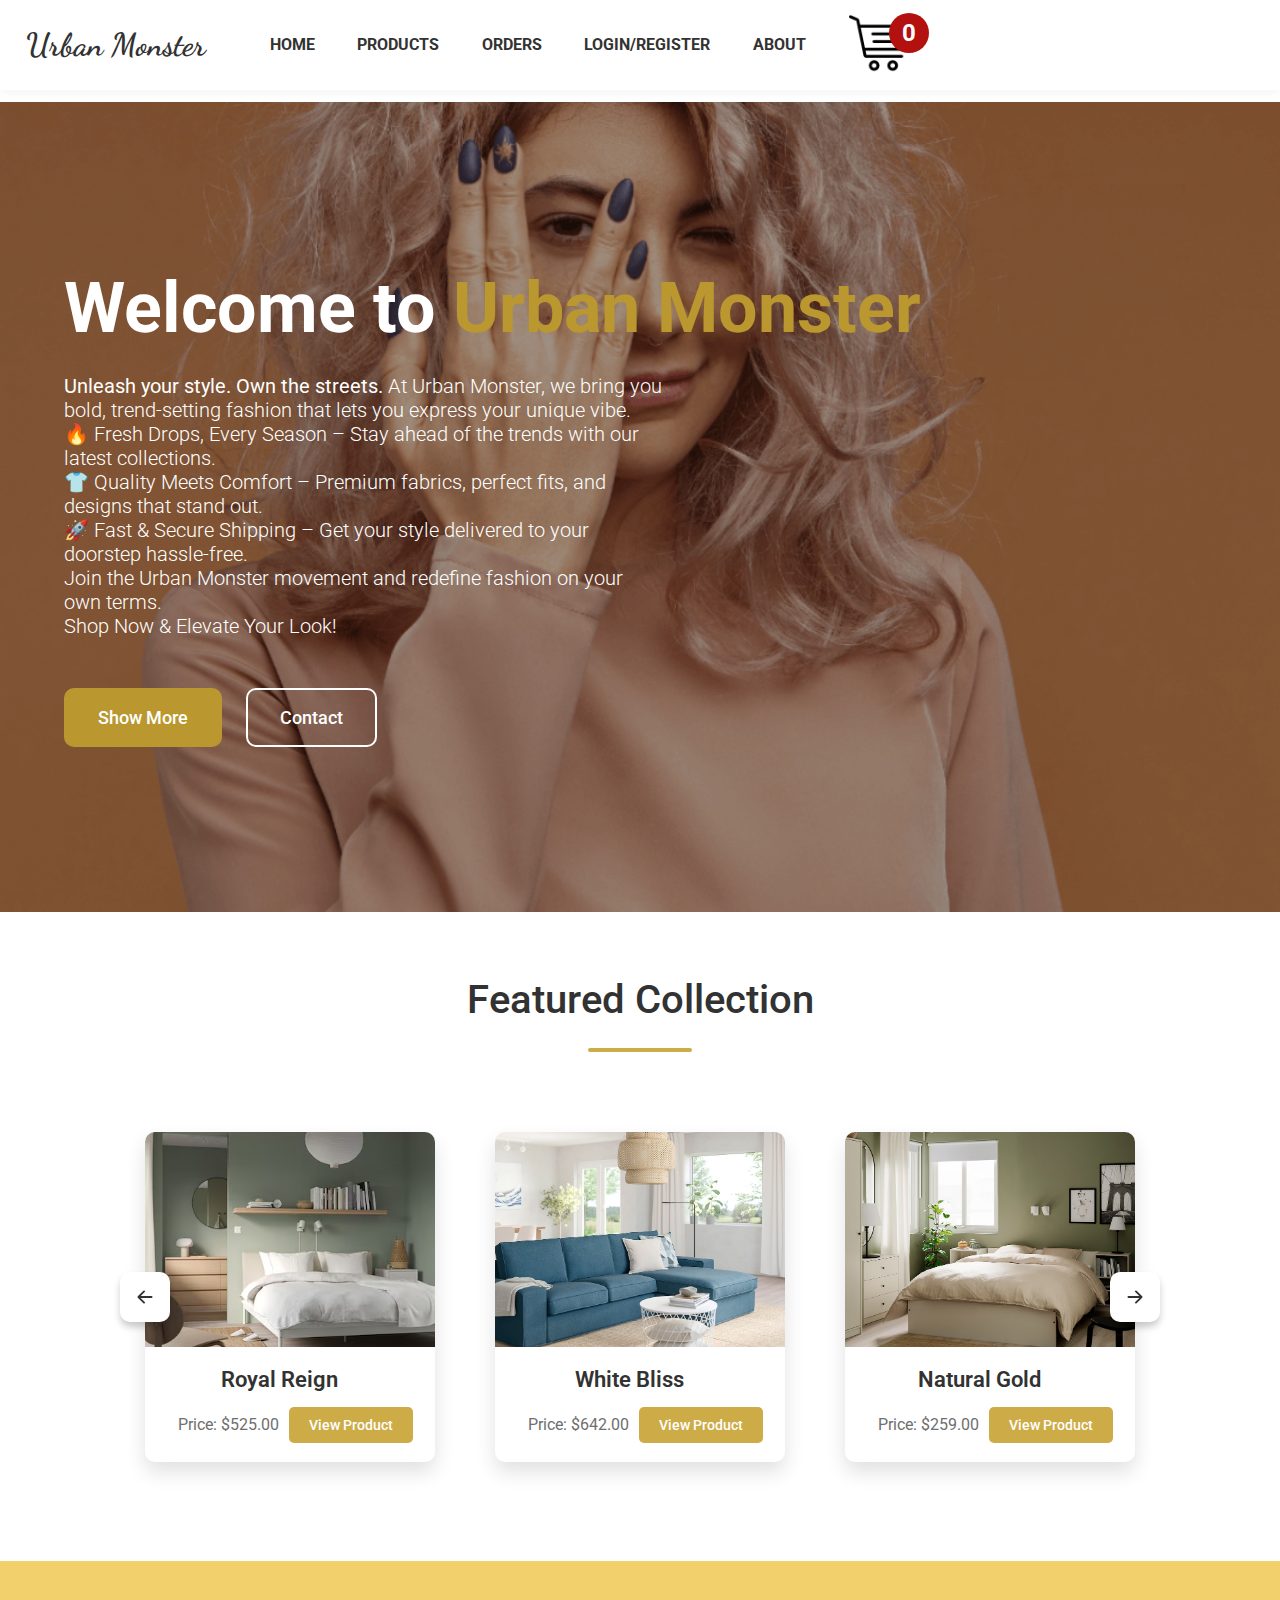
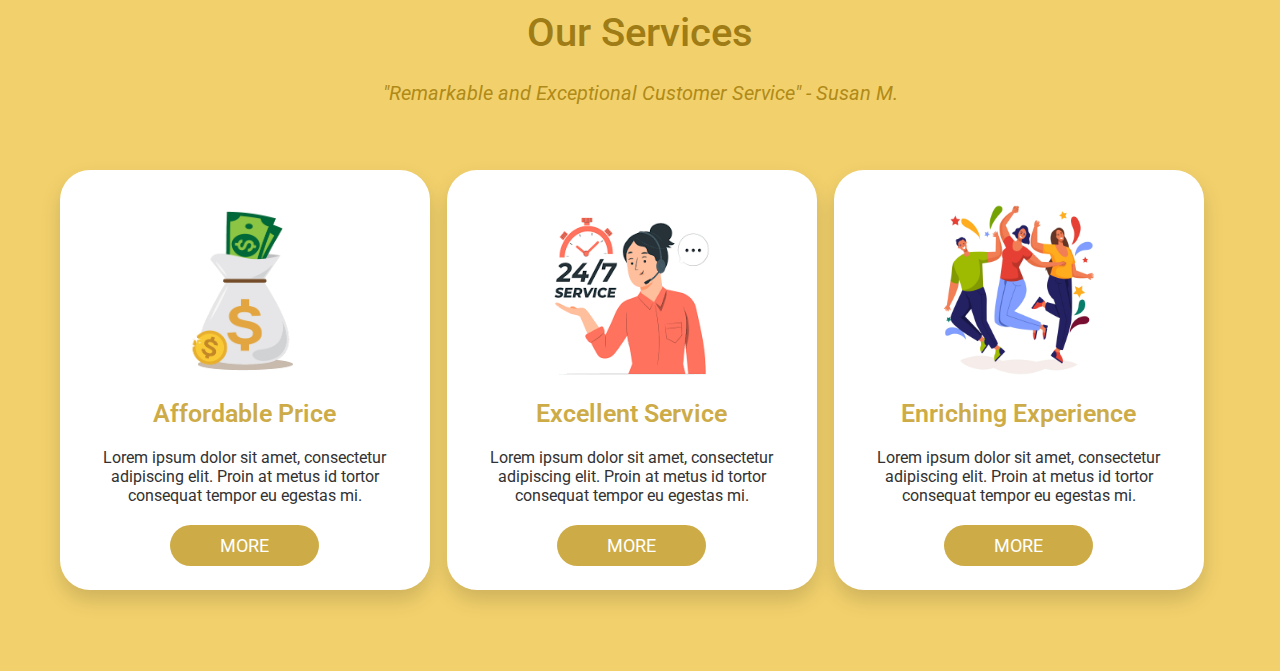
<file: frontend/index.html>
<!DOCTYPE html>

<html lang="en">

<head>
    <link href="static/css/styles.css" rel="stylesheet">
    <meta name="viewport" content="width=device-width, initial-scale=1.0">
    <title>Urban Monster</title>
    <script>
        document.addEventListener('DOMContentLoaded', () => {
            let productListHtml = document.querySelector('.product-list');

            for (let i = 0; i < 9; i++) {
                productListHtml.innerHTML +=
                    `<a href="product.html" style="text-decoration: none">
                        <div class="product slideshow">
                        <div class="product-img"></div>
                        <div class="product-section-1">
                            <div class="product-title"></div>
                        </div>
                        <div class="product-section-2">
                            <div class="box-p"></div>
                            <div>
                                <button class="cart-btn">View Product</button>
                            </div>
                        </div>
                    </div>
                </a>
                `;
            }

            displayProductHandler();

            const products = {
                0: { title: "Royal Reign", price: 525 }, // INCLUDE IMAGES
                1: { title: "White Bliss", price: 642 },
                2: { title: "Natural Gold", price: 259 },
                3: { title: "Aqua Leads", price: 422 },
                4: { title: "Virgin Whites", price: 623 },
                5: { title: "Maroon Peace", price: 295 },
                6: { title: "Benjamin Bee", price: 458 },
                7: { title: "Black Marvel", price: 456 },
                8: { title: "Gold Grain", price: 509 }
            }

            localStorage.setItem("products", JSON.stringify(products));

            let productBox = document.querySelectorAll('.slideshow');

            for (let i = 0; i < productBox.length; i++) {
                let productTitle = JSON.parse(localStorage.getItem("products"))[i]['title'];
                let productPrice = JSON.parse(localStorage.getItem("products"))[i]['price'];

                productBox[i].querySelector('.product-title').innerHTML = productTitle;
                productBox[i].querySelector('.box-p').innerHTML = `Price: $${productPrice}.00`;
                productBox[i].querySelector('.product-img').innerHTML = `<img src="static/images/featured-collection/0${i + 1}.avif">`;
            }

            // SLIDESHOW

            let num = 0;
            let screenWidth = screen.width;
            let cardsDisplayed = parseInt(screenWidth / (280 + 100));
            let productList = document.getElementsByClassName('slideshow');
            let productLength = productList.length;

            document.querySelector('#prev-btn').addEventListener('click', prevSlide);
            document.querySelector('#next-btn').addEventListener('click', nextSlide);

            for (let i = num; i < num + cardsDisplayed; i++) {
                productList[i % productLength].style.display = 'flex';
            }

            function nextSlide() {
                for (let i = num; i < num + cardsDisplayed; i++) {
                    productList[i % productLength].style.display = 'none';
                }

                num = num + cardsDisplayed;

                for (let i = num; i < num + cardsDisplayed; i++) {
                    productList[i % productLength].style.display = 'flex';
                }
            }

            function prevSlide() {
                for (let i = num; i < num + cardsDisplayed; i++) {
                    productList[i % productLength].style.display = 'none';
                }

                num = num - cardsDisplayed;
                if (num < 0) {
                    num = productLength - cardsDisplayed;
                }

                for (let i = num; i < num + cardsDisplayed; i++) {
                    productList[i % productLength].style.display = 'flex';
                }
            }

            setInterval(nextSlide, 5000);
        });

    </script>
    <script src="static/js/display-product-handler.js"></script>

</head>

<body>
    <nav>
        <div class="navbar">
            <div class="logo">
                <a href="/"> Urban Monster </a>
            </div>
            <div>
                <ul>
                    <li>
                        <a href="index.html">HOME</a>
                    </li>
                    <li>
                        <a href="products.html">PRODUCTS</a>
                    </li>
                    <li>
                        <a href="orders.html">ORDERS</a>
                    </li>
                    <li>
                        <a href="login-register.html">LOGIN/REGISTER</a>
                    </li>
                    <li>
                        <a href="about.html">ABOUT</a>
                    </li>
                    <li>
                        <header>
                            <div class="iconCart">
                                <img src="static/images/cart-icon.png" alt="cart">
                                <div class="totalQuantity">0</div>
                            </div>
                        </header>


                        <div class="cart">
                            <h2>
                                CART
                            </h2>

                            <div class="listCart">
                            </div>

                            <div class="buttons">
                                <div class="close">
                                    CLOSE
                                </div>
                                <div class="checkout">
                                    <a href="checkout.html">CHECKOUT</a>
                                </div>
                            </div>
                        </div>
                    </li>
                </ul>
            </div>
        </div>
    </nav>

    <div id="main">
        <div class="gradient">
            <div class="main-text">
                <h1>Welcome to <span style="color: #BA972F">Urban Monster</span></h1>
                <p><b>Unleash your style. Own the streets.</b>
                    At Urban Monster, we bring you bold, trend-setting fashion that lets you express your unique
                    vibe.
                    <br>
                    🔥 Fresh Drops, Every Season – Stay ahead of the trends with our latest collections.<br>
                    👕 Quality Meets Comfort – Premium fabrics, perfect fits, and designs that stand out.<br>
                    🚀 Fast & Secure Shipping – Get your style delivered to your doorstep hassle-free.<br>
                    Join the Urban Monster movement and redefine fashion on your own terms.<br>
                    Shop Now & Elevate Your Look!
                </p>
            </div>
            <div class="main-buttons">
                <button id="btn1">Show More</button>
                <button id="btn2">Contact</button>
            </div>
        </div>
        <img src="static/images/index-bg.png">
    </div>

    <div id="products-display">
        <h1 class="title-design-1">Featured Collection</h1>
        <div class="border-line"></div>
        <div class="products-container">
            <button id="prev-btn" class="arrow-btn">
                <svg xmlns="http://www.w3.org/2000/svg" width="16" height="16" fill="currentColor"
                    class="bi bi-arrow-left-short" viewBox="0 0 16 16">
                    <path fill-rule="evenodd"
                        d="M12 8a.5.5 0 0 1-.5.5H5.707l2.147 2.146a.5.5 0 0 1-.708.708l-3-3a.5.5 0 0 1 0-.708l3-3a.5.5 0 1 1 .708.708L5.707 7.5H11.5a.5.5 0 0 1 .5.5" />
                </svg>
            </button>
            <div class="product-list"></div>
            <button id="next-btn" class="arrow-btn">
                <svg xmlns="http://www.w3.org/2000/svg" width="16" height="16" fill="currentColor"
                    class="bi bi-arrow-right-short" viewBox="0 0 16 16">
                    <path fill-rule="evenodd"
                        d="M4 8a.5.5 0 0 1 .5-.5h5.793L8.146 5.354a.5.5 0 1 1 .708-.708l3 3a.5.5 0 0 1 0 .708l-3 3a.5.5 0 0 1-.708-.708L10.293 8.5H4.5A.5.5 0 0 1 4 8" />
                </svg>
            </button>
        </div>
    </div>

    <div id="services">
        <div class="heading-style">
            <h1>
                <div id="services-title">Our Services</div>
                <div id="services-quote">"Remarkable and Exceptional Customer Service" - Susan M.</div>
            </h1>
        </div>
        <div class="services-container">
            <div class="services-box" id="service-1">
                <div>
                    <img src="static/images/services/money-bag.png" alt="money-bag">
                </div>
                <div class="service-box-title" style="font-size: 25px">Affordable Price</div>
                <div class="box-p">
                    Lorem ipsum dolor sit amet, consectetur adipiscing elit.
                    Proin at metus id tortor consequat tempor eu egestas mi.
                </div>
                <button class="more-btn">MORE</button>
            </div>
            <div class="services-box" id="service-2">
                <div>
                    <img src="static/images/services/excellent-service.png" alt="247-service">
                </div>
                <div class="service-box-title" style="font-size: 25px">Excellent Service</div>
                <div class="box-p">
                    Lorem ipsum dolor sit amet, consectetur adipiscing elit.
                    Proin at metus id tortor consequat tempor eu egestas mi.
                </div>
                <button class="more-btn">MORE</button>
            </div>
            <div class="services-box" id="service-3">
                <div>
                    <img src="static/images/services/enrich-experience.jpeg" alt="people-celebrating">
                </div>
                <div class="service-box-title" style="font-size: 25px">Enriching Experience</div>
                <div class="box-p">
                    Lorem ipsum dolor sit amet, consectetur adipiscing elit.
                    Proin at metus id tortor consequat tempor eu egestas mi.
                </div>
                <button class="more-btn">MORE</button>
            </div>
        </div>
    </div>
    <script type="module" src="static/js/cart-handler.js"></script>
</body>

</html>
</file>
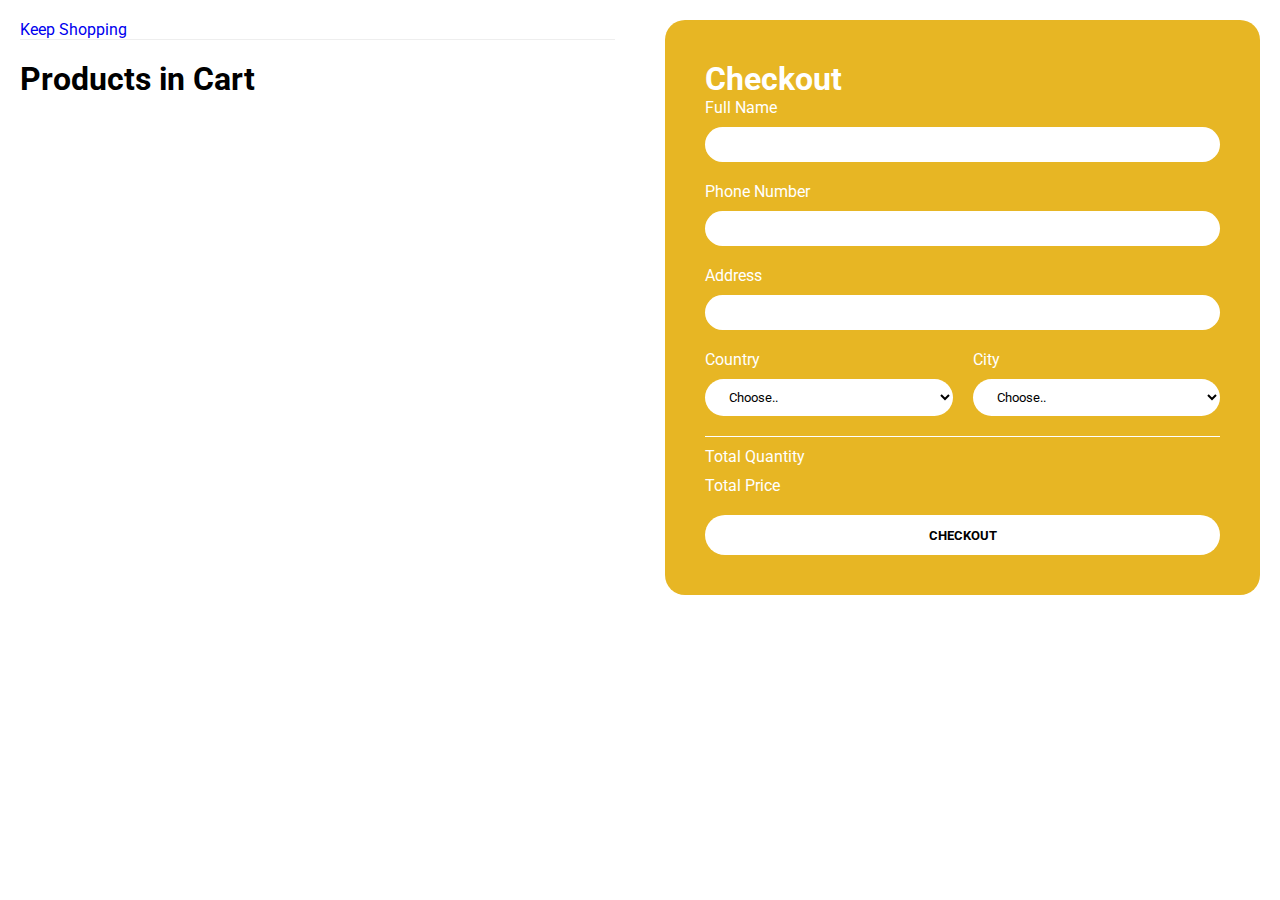
<file: frontend/checkout.html>
<!DOCTYPE html>
<html lang="en">

<head>
    <meta charset="UTF-8">
    <meta name="viewport" content="width=device-width, initial-scale=1.0">
    <title>Urban Monster</title>
    <link rel="stylesheet" href="static/css/styles.css">
</head>

<body>

    <div class="container">
        <div class="checkout-layout">

            <div class="return-cart">
                <a href="/">Keep Shopping</a>
                <h1>Products in Cart</h1>

                <div class="list">
                </div>

            </div>


            <div class="right">
                <h1>Checkout</h1>

                <div class="form">
                    <div class="group">
                        <label for="name">Full Name</label>
                        <input type="text" name="name" id="name">
                    </div>

                    <div class="group">
                        <label for="phone">Phone Number</label>
                        <input type="text" name="phone" id="phone">
                    </div>

                    <div class="group">
                        <label for="address">Address</label>
                        <input type="text" name="address" id="address">
                    </div>

                    <div class="group">
                        <label for="country">Country</label>
                        <select name="country" id="country">
                            <option value="">Choose..</option>
                            <option value="">Kingdom</option>
                        </select>
                    </div>

                    <div class="group">
                        <label for="city">City</label>
                        <select name="city" id="city">
                            <option value="">Choose..</option>
                            <option value="">London</option>
                        </select>
                    </div>
                </div>
                <div class="return">
                    <div class="row">
                        <div>Total Quantity</div>
                        <div class="total-quantity"></div>
                    </div>
                    <div class="row">
                        <div>Total Price</div>
                        <div class="total-price"></div>
                    </div>
                </div>
                <button class="checkout-btn">CHECKOUT</button>
            </div>
        </div>
    </div>


    <script src="static/js/checkout-handler.js"></script>

</body>

</html>
</file>
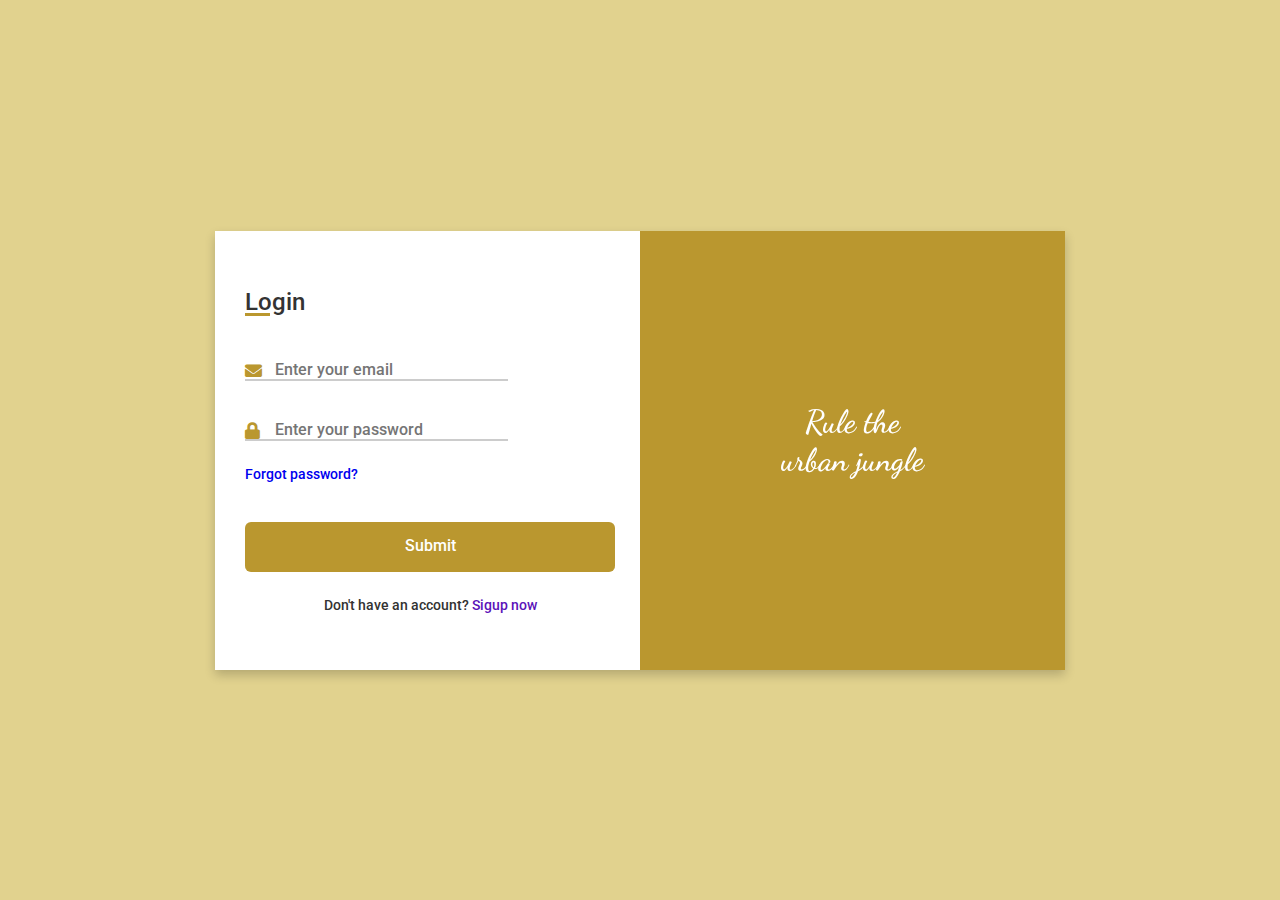
<file: frontend/login-register.html>
<!DOCTYPE html>

<html lang="en" dir="ltr">

<head>
    <meta charset="UTF-8">
    <title>Urban Monster</title>
    <!-- Fontawesome CDN Link -->
    <link rel="stylesheet" href="https://cdnjs.cloudflare.com/ajax/libs/font-awesome/5.15.3/css/all.min.css">
    <link rel="stylesheet" href="static/css/styles.css">
    <link rel="stylesheet" href="static/css/login-register.css">
    <meta name="viewport" content="width=device-width, initial-scale=1.0">
</head>

<body>
    <div class="container--login">
        <input type="checkbox" id="flip">
        <div class="cover">
            <div class="front">
                <!-- <img src="/files/Images/ComFi%20Images/login%20page/sofa_front.jpg" alt="sofa_front"> -->
                <div class="text">
                    <span class="text-1">Rule the <br> urban jungle</span>>
                </div>
            </div>
            <div class="back">
                <!-- <img class="backImg" src="/files/Images/ComFi%20Images/login%20page/sofa_backend.jpg" alt="sofa_back"> -->
                <div class="text">
                    <span class="text-1">The Concrete jungle <br> demands a new kind of predator</span>
                    <span class="text-2">Let's get started!</span>
                </div>
            </div>
        </div>
        <div class="forms">
            <div class="form-content">
                <div class="login-form">
                    <div class="title">Login</div>
                    <form onsubmit="getLoginData()">
                        <div class="input-boxes">
                            <div class="input-box">
                                <i class="fas fa-envelope"></i>
                                <label for="login-email">
                                    <input id="login-email" type="email" placeholder="Enter your email" required>
                                </label>
                            </div>
                            <div class="input-box">
                                <i class="fas fa-lock"></i>
                                <label for="login-password">
                                    <input id="login-password" type="password" placeholder="Enter your password"
                                        required>
                                </label>
                            </div>
                            <div class="text"><a href="#">Forgot password?</a></div>
                            <div class="button input-box">
                                <input type="submit" value="Submit">
                            </div>
                            <div class="text sign-up-text">Don't have an account? <label for="flip">Sigup now</label>
                            </div>
                        </div>
                    </form>
                </div>
                <div class="signup-form">
                    <div class="title">Signup</div>
                    <form onsubmit="">
                        <div class="input-boxes">
                            <div class="input-box">
                                <i class="fas fa-user"></i>
                                <label for="register-name">
                                    <input id="register-name" type="text" placeholder="Enter your name" required>
                                </label>
                            </div>
                            <div class="input-box">
                                <i class="fas fa-envelope"></i>
                                <label for="register-email">
                                    <input id="register-email" type="email" placeholder="Enter your email" required>
                                </label>
                            </div>
                            <div class="input-box">
                                <i class="fas fa-lock"></i>
                                <label for="register-password">
                                    <input id="register-password" type="password" placeholder="Enter your password"
                                        required>
                                </label>
                            </div>
                            <div class="button input-box">
                                <input type="submit" value="Submit">
                            </div>
                            <div class="text sign-up-text">Already have an account? <label for="flip">Login now</label>
                            </div>
                        </div>
                    </form>
                </div>
            </div>
        </div>
    </div>
    <script src="static/js/login-register.js"></script>
</body>

</html>
</file>
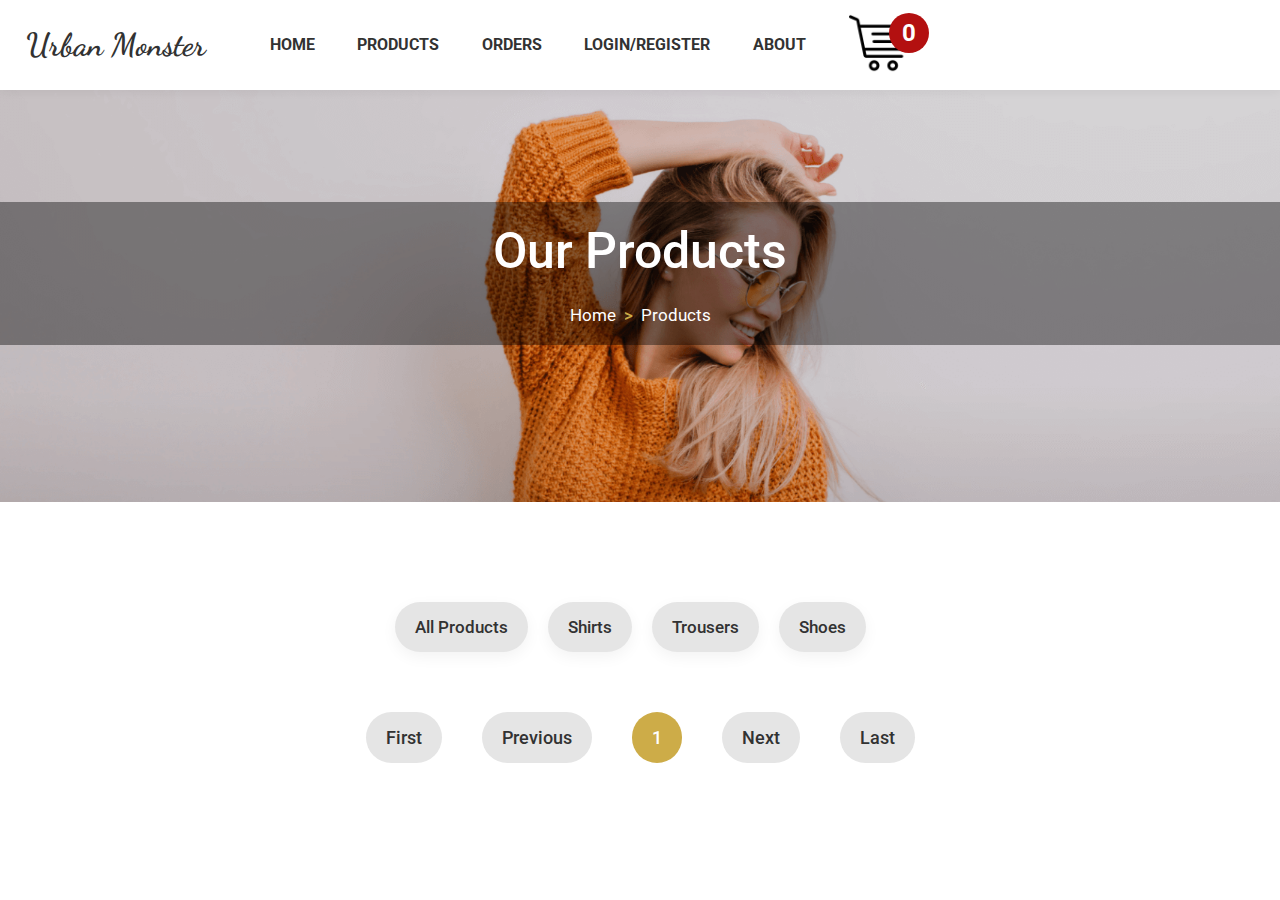
<file: frontend/products.html>
<!DOCTYPE html>

<html lang="en">

<head>
    <link href="static/css/styles.css" rel="stylesheet">
    <meta name="viewport" content="width=device-width, initial-scale=1">
    <title>Urban Monster</title>
</head>

<body>
    <nav>
        <div class="navbar">
            <div class="logo">
                <a href="/"> Urban Monster </a>
            </div>
            <div>
                <ul>
                    <li>
                        <a href="index.html">HOME</a>
                    </li>
                    <li>
                        <a href="products.html">PRODUCTS</a>
                    </li>
                    <li>
                        <a href="orders.html">ORDERS</a>
                    </li>
                    <li>
                        <a href="login-register.html">LOGIN/REGISTER</a>
                    </li>
                    <li>
                        <a href="about.html">ABOUT</a>
                    </li>
                    <li>
                        <header>
                            <div class="iconCart">
                                <img src="static/images/cart-icon.png" alt="cart">
                                <div class="totalQuantity">0</div>
                            </div>
                        </header>


                        <div class="cart">
                            <h2>
                                CART
                            </h2>

                            <div class="listCart">
                            </div>

                            <div class="buttons">
                                <div class="close">
                                    CLOSE
                                </div>
                                <div class="checkout">
                                    <a href="checkout.html">CHECKOUT</a>
                                </div>
                            </div>
                        </div>
                    </li>
                </ul>
            </div>
        </div>
    </nav>

    <div class="banner" id="product-page-banner">
        <div class="banner-gradient" id="product-gradient-banner">
            <div class="banner-content" id="product-banner-content">
                <h1>Our Products</h1>
                <h2>Home &nbsp<span>></span>&nbsp Products</h2>
            </div>
        </div>
    </div>

    <div id="page-content">
        <div class="product-type-list">
            <button class="product-type-btn">All Products</button>
            <button class="product-type-btn">Shirts</button>
            <button class="product-type-btn">Trousers</button>
            <button class="product-type-btn">Shoes</button>
        </div>

        <div id="product-content">
        </div>

        <div class="button-paginator">
            <button id="first-page-btn">
                <span>First</span>
            </button>
            <button id="prev-page-btn">
                <span>Previous</span>
            </button>
            <button style="background-color: #cdac48;">
                <span id="page-number" style="color: white">1</span>
            </button>
            <button id="next-page-btn">
                <span>Next</span>
            </button>
            <button id="last-page-btn">
                <span>Last</span>
            </button>
        </div>
    </div>
</body>
<script type="module" src="static/js/cart-handler.js"></script>
<script src="static/js/all-products-handler.js"></script>
<script src="static/js/display-product-handler.js"></script>
<script>getAllProducts();</script>

</html>
</file>
<file: frontend/static/css/styles.css>
@import url('https://fonts.googleapis.com/css2?family=Roboto:ital,wght@0,100..900;1,100..900&display=swap');
@import url('https://fonts.googleapis.com/css2?family=Dancing+Script:wght@700&display=swap');

* {
    /* Removes all elemnt's default spacing */
    margin: 0;
    padding: 0;
    font-family: 'Roboto', sans-serif;
}

nav {
    background-color: white;
    position: sticky;
    width: 100%;
    overflow: hidden;
    z-index: 100;
    box-shadow: 0 2px 10px rgba(0, 0, 0, 0.05);
}

.navbar {
    display: flex;
    place-items: center;
    padding: 1%;
    width: 100%;
    overflow: hidden;
}

.navbar a {
    color: rgb(50, 50, 50);
    text-decoration: none;
    font-weight: 700;
    transition: 0.5s ease-in-out;
}

.navbar .logo {
    margin-left: 1%;
    margin-right: 5%;
}

.navbar .logo a {
    font-family: 'Dancing Script';
    font-size: xx-large;
}

.navbar li:not(:last-child) {
    margin-right: 10%;
}

.navbar a:hover {
    color: #BA972F
}

#main {
    background-color: white;
    width: 100%;
    height: 90vh;
    overflow: hidden;
    position: relative;
    padding-top: 1%;
}

.gradient {
    position: absolute;
    background-color: rgba(0, 0, 0, 0.220);
    width: 100%;
    height: 90vh;
    z-index: 1;
    display: flex;
    place-items: left;
    flex-direction: column;
    text-align: left;
    justify-content: center;
    overflow: hidden;
}

#main img {
    width: 100%;
    height: 100%;
    object-position: center;
    object-fit: cover;
}

.main-text {
    color: white;
    margin-left: 4em;
    width: 100%;
}

.main-text h1 {
    font-size: 70px;
    margin-bottom: 25px;
}

.main-text p {
    font-size: 20px;
    font-weight: 300;
    width: 600px;
}

.main-buttons {
    margin-left: 4em;
    margin-top: 50px;
}

#btn1 {
    background-color: #BA972F;
    border: 2px solid #BA972F;
    padding: 17px 32px;
    font-size: 18px;
    border-radius: 10px;
    color: white;
    font-weight: 500;
    transition: 0.5s ease-in-out;
    margin-right: 20px;
}

#btn1:hover {
    background-color: #d6b34b;
    border: 2px solid #d6b34b;
}

#btn2 {
    padding: 17px 32px;
    background-color: transparent;
    font-size: 18px;
    border: 2px solid white;
    border-radius: 10px;
    color: white;
    font-weight: 500;
    transition: 0.5s ease-out
}

#btn2:hover {
    background-color: white;
    color: #BA972F
}

#services {
    width: 100%;
    background-color: #f2d16c;
    overflow: hidden
}

.heading-style {
    text-align: center;
    margin: auto
}

/* Services Page */

#services h1 {
    color: rgb(159, 124, 22);
    font-weight: 500;
    margin-top: 1.5em;
    margin-bottom: 1.5em;
}

#services-title {
    margin-bottom: 25px;
    font-size: 40px;
}

#services-quote {
    font-size: 20px;
    color: rgb(176, 138, 24);
    font-style: italic;
    margin-bottom: 25px;
    font-weight: 400
}

.services-container {
    display: flex;
    justify-content: center;
    flex-wrap: wrap;
    flex-direction: row;
    margin-top: 2em;
    margin-bottom: 4em;
}

.services-box {
    display: flex;
    justify-content: center;
    place-items: center;
    background-color: white;
    flex-direction: column;
    padding: 10px;
    border-radius: 30px;
    width: 350px;
    height: 400px;
    padding: 10px;
    margin-right: 1em;
    color: rgb(50, 50, 50);
    box-shadow: 0 10px 20px rgba(0, 0, 0, 0.15);
    font-size: 17px;
    margin-top: 1em;
    margin-bottom: 1em;
    animation-name: glide;
    animation-duration: 2s;
}

#service-1 {
    animation-delay: 1s;
}

#service-2 {
    animation-delay: 3s;
}

#service-3 {
    animation-delay: 5s;
}

@keyframes glide {
    0% {
        transform: translateY(0);

    }

    50% {
        transform: translateY(-30px);
        box-shadow: 0 10px 25px rgba(0, 0, 0, 0.3);
    }

    100% {
        transform: translateY(0);
    }
}

.service-box-title {
    padding: 10px;
    color: #cdac48;
    font-weight: 600;
    font-size: 25px;
}

.box-p {
    padding: 10px;
    text-align: center;
    font-size: 16px;
    font-weight: 400;
}

.services-box img {
    width: 180px;
    height: 190px;
}

.more-btn {
    padding: 10px 50px;
    border-radius: 50px;
    border: none;
    background-color: #cdac48;
    color: white;
    font-size: 18px;
    font-weight: 400;
    margin-top: 10px;
    transition: 0.4s ease-in-out;
}

.more-btn:hover {
    background-color: #e6c769;
}

/* Products Featured Collection */

#products-display {
    background-color: white;
    overflow: hidden;
    display: flex;
    flex-direction: column;
    place-items: center;
    padding-top: 4em;
    padding-bottom: 4em;
}

.products-container {
    display: flex;
    flex-direction: row;
    flex-wrap: nowrap;
    justify-content: center;
    place-items: center;
    margin-top: 45px;
    height: 400px;
    overflow: hidden;
    width: 100%;
}

.title-design-1 {
    font-weight: 500;
    font-size: 40px;
    color: rgb(50, 50, 50);
}

.border-line {
    border: 2px solid #cdac48;
    width: 100px;
    border-radius: 20px;
    margin-top: 25px;
    text-align: center;
}

.arrow-btn {
    border: 0;
    background-color: white;
    box-shadow: 0 5px 7px rgba(0, 0, 0, 0.2);
    border-radius: 20%;
    padding: 10px;
    width: 50px;
    height: 50px;
    transition: 0.4s ease-in-out;
    position: relative;
}

.arrow-btn:hover {
    background-color: rgb(238, 236, 236);
}

.arrow-btn svg {
    width: 30px;
    height: 30px;
    color: rgb(50, 50, 50);
}

#prev-btn {
    top: 0;
    left: 55px;
}

#next-btn {
    top: 0;
    left: -55px;
}

.product-list {
    display: flex;
    flex-direction: row;
    flex-wrap: wrap;
    justify-content: center;
}

.product {
    display: flex;
    flex-direction: column;
    place-items: center;
    background-color: white;
    box-shadow: 0 10px 20px rgba(0, 0, 0, 0.12);
    width: 290px;
    height: 330px;
    border-radius: 10px;
    margin: 30px;
    overflow: hidden;
}

.slideshow {
    display: none;
    /* Change to None */
}

.product-img {
    width: 100%;
    height: 215px;
    overflow: hidden;
}

.product img {
    width: 100%;
    height: 100%;
    object-fit: cover;
    object-position: center;
    margin-bottom: 10px;
}

.product-section-1 {
    display: flex;
    place-items: center;
    margin-top: 20px
}

.product-section-2 {
    display: flex;
    place-items: center;
    margin-top: 7px;
}

.cart-btn {
    border: 0;
    color: white;
    background-color: #cdac48;
    border-radius: 5px;
    padding: 10px 20px;
    font-size: 14px;
    font-weight: 500;
    transition: 0.4s ease-in-out;
}

.cart-btn:hover {
    background-color: #dfc473;
}

.product-section-2 .box-p {
    color: rgb(110, 110, 110);
}

.product-title {
    color: rgb(50, 50, 50);
    font-weight: 600;
    font-size: 22px;
    padding: 0;
    margin-right: 1em;
    margin-bottom: 6px;
}

/* Product Page */

.banner {
    /* change to background-top */
    width: 100%;
    height: 300px;
    position: relative;

    padding-top: 7em;
    background-repeat: no-repeat;
    background-size: cover;
    background-attachment: fixed;
    background-position: bottom;
}

#product-page-banner {
    background-image: url('../images/bg-3.png');
}

#product-gradient-banner {
    background-color: rgba(0, 0, 0, 0.4);
}

.banner-gradient {
    /* change to top-gradient */
    width: 100%;
    display: flex;
    place-items: center;
    justify-content: center;
}

.banner-content {
    /* change to top-content */
    padding: 20px;
    display: flex;
    place-items: center;
    flex-direction: column;
}

.banner-content h1 {
    color: white;
    font-weight: 500;
    font-size: 50px
}

.banner-content h2 {
    color: white;
    border-radius: 20px;
    font-weight: 400;
    margin-top: 25px;
    font-size: 17px;
    -webkit-font-smoothing: antialiased;
}

#product-banner-content>h2>span {
    color: #cdac48;
    font-weight: 500;
}

#product-content {
    display: flex;
    justify-content: center;
    flex-wrap: wrap;
}

#page-content {
    position: relative;
    top: 60px;
}

.product-type-list {
    padding: 20px;
    display: flex;
    place-items: center;
    flex-direction: row;
    justify-content: center;
    margin-top: 20px;
}

.product-type-btn {
    font-size: 17px;
    color: rgb(50, 50, 50);
    margin-right: 20px;
    background-color: rgb(229, 229, 229);
    padding: 15px 20px;
    border-radius: 30px;
    box-shadow: 0 5px 15px rgba(0, 0, 0, 0.05);
    border: 0;
    font-weight: 500;
}

.button-paginator {
    display: flex;
    justify-content: center;
    place-items: center;
}

.button-paginator button {
    display: flex;
    place-items: center;
    gap: 10px;
    background-color: rgb(229, 229, 229);
    border-radius: 50px;
    border: 0;
    margin-left: 20px;
    margin-right: 20px;
    padding: 15px 20px;
    margin-top: 3em;
    margin-bottom: 5em;
    transition: 0.4s ease-in-out;
}

.button-paginator span {
    font-size: 18px;
    color: rgb(50, 50, 50);
    font-weight: 500;
}

.button-paginator button:hover {
    background-color: rgb(210, 210, 210);
}

/* PRODUCT PAGE */

#single-product-container {
    width: 100%;
    height: 87vh;
    display: flex;
    position: relative;
    top: 85px;
    justify-content: center;
    place-items: center;
}

#single-product-box {
    width: 80%;
    height: 500px;
    display: flex;
    justify-content: center;
    border-radius: 20px;
    overflow: hidden;
    background-color: rgb(255, 255, 255);
    place-items: center;
    box-shadow: 0 5px 25px rgba(0, 0, 0, 0.07);
}

#single-product-box-image {
    width: 50%;
    overflow: hidden;
    padding: 25px;
    display: flex;
    justify-content: center;
    height: calc(100% - 50px);
    margin: auto;
}

#single-product-box-image img {
    border-radius: 15px;
    object-fit: cover;
}

#single-product-box-content {
    width: 50%;
    background-color: white;
    padding: 50px;
    color: rgb(60, 60, 60);
    display: flex;
    flex-direction: column;
    justify-content: center;
}

#single-product-title {
    color: rgb(60, 60, 60);
    font-size: 45px;
    font-weight: 600;
}

#single-product-price {
    font-size: 20px;
    font-weight: 600;
    margin-top: 5px;
}

.single-product-text {
    color: rgb(140, 140, 140);
    font-weight: 400;
    margin-top: 19px;
    line-height: 1.3;
    font-size: 17px;
}

p.single-product-size {
    margin-top: 25px;
    font-weight: 500;
    font-size: 18px;
}

#size-block-container {
    display: flex;
    margin-top: 10px;
    flex-direction: row;
}

#update-cart-container {
    margin-top: 20px;
    display: flex;
    place-items: center;
}

.single-product-blocks {
    font-weight: 500;
    font-size: 16px;
    color: rgb(50, 50, 50);
    border: 1px solid rgb(200, 200, 200);
    text-align: center;
    margin: 5px;
    margin-left: 0;
    padding: 15px 15px;
    border-radius: 5px;
    margin-right: 20px;
    background-color: white;
}


.single-product-blocks#minus-btn {
    margin-left: 5px;
    margin-right: 20px;
}

.single-product-blocks#plus-btn {
    margin-right: 5px;
}

.single-product-cart-btn {
    background-color: rgb(50, 50, 50);
    font-size: 18px;
    font-weight: 400;
    color: white;
    border-radius: 5px;
    padding: 14px 20px;
    border: 0;
    width: 100%;
    transition: 0.3s ease-in-out;
}

.single-product-cart-btn:hover {
    background-color: rgba(50, 50, 50, 0.887);
}

/* About Page */

#about-page nav {
    transition: 0.3s ease-in-out;
    background-color: transparent;
}

#about-page-navbar {
    display: flex;
    place-items: center;
    justify-content: space-between;
    background-color: transparent;
    width: 80%;
    margin: auto;
    padding: 9px;
}

ul {
    display: flex;
    list-style: none;
    align-items: center;
}

#about-page-nav-text a {
    color: white;
    font-weight: 500;
    font-size: 18px;
    margin-left: 90px;
    text-decoration: none;
    transition: 0.3s ease-in-out;
    -webkit-font-smoothing: antialiased;
}

#about-page-nav-text a:hover {
    color: #e4be4e
}

#about-page-banner {
    width: 100%;
    height: 385px;
    border-bottom-left-radius: 50%;
    border-bottom-right-radius: 50%;
    background-image: url('images/about.jpeg');
    background-size: cover;
    background-position: bottom;
    background-attachment: fixed;
    overflow: hidden
}

#about-gradient-banner {
    background-color: rgba(0, 0, 0, 0.7);
    height: 100%;
    width: 100%;
    display: flex;
    justify-content: center;
    place-items: center;
}

#about-banner-content {
    text-align: center;
    margin-top: 20px
}

#about-banner-content h1 {
    color: white;
    font-weight: 500;
    font-size: 60px
}

#about-banner-content h2 {
    color: white;
    font-weight: 400;
    font-size: 16px;
    margin-top: 20px;
    -webkit-font-smoothing: antialiased;
}

#about-page-content {
    position: relative;
    top: 60px;
}

.about-text {
    -webkit-font-smoothing: antialiased;
    font-size: 16px;
    color: rgb(107, 107, 107);
    line-height: 1.5;
    text-align: justify;
    font-family: 'Poppins';
}

body {
    font-family: monospace;
    overflow-x: hidden;
    font-synthesis: 15px;
}

a {
    text-decoration: none;
}

.container--login {
    width: 1200px;
    margin: auto;
    max-width: 90%;
    transition: transform 1s;
}

header img {
    width: 60px;
}

header {
    display: flex;
    align-items: center;
}

header .iconCart {
    position: relative;
}

header .totalQuantity {
    position: absolute;
    top: 0;
    right: 0;
    font-size: x-large;
    background-color: #b31010;
    width: 40px;
    height: 40px;
    color: #fff;
    font-weight: bold;
    display: flex;
    justify-content: center;
    align-items: center;
    border-radius: 50%;
    transform: translateX(20px);
}

.listProduct {
    display: grid;
    grid-template-columns: repeat(3, 1fr);
    gap: 20px;
}

.listProduct .item img {
    width: 100%;
    height: 430px;
    object-fit: cover;
}

.listProduct .item {
    position: relative;
}

.listProduct .item h2 {
    font-weight: 700;
    font-size: x-large;
}

.listProduct .item .price {
    font-size: x-large;
}

.listProduct .item button {
    position: absolute;
    top: 50%;
    left: 50%;
    background-color: #e6572c;
    color: #fff;
    width: 50%;
    border: none;
    padding: 20px 30px;
    box-shadow: 0 10px 50px #000;
    cursor: pointer;
    transform: translateX(-50%) translateY(100px);
    opacity: 0;
}

.listProduct .item:hover button {
    transition: 0.5s;
    opacity: 1;
    transform: translateX(-50%) translateY(0);
}

.cart {
    color: #fff;
    position: fixed;
    width: 400px;
    max-width: 80vw;
    height: 100vh;
    background-color: #ffffff;
    top: 0px;
    right: -100%;
    display: grid;
    grid-template-rows: 50px 1fr 50px;
    gap: 20px;
    transition: right 1s;
}

.cart .buttons .checkout {
    background-color: #e4be4e;
    color: #000;
}

.cart h2 {
    color: #e4be4e;
    padding: 20px;
    height: 30px;
    margin: 0;
}


.cart .listCart .item {
    display: grid;
    grid-template-columns: 50px 1fr 70px;
    align-items: center;
    gap: 20px;
    margin-bottom: 20px;
    color: black;

}

.cart .listCart img {
    width: 100%;
    height: 70px;
    object-fit: cover;
    border-radius: 10px;
}

.cart .listCart .item .name {
    font-weight: bold;
}

.cart .listCart .item .quantity {
    display: flex;
    justify-content: end;
    align-items: center;
}

.cart .listCart .item .quantity span {
    display: block;
    width: 50px;
    text-align: center;
}

.cart .listCart {
    padding: 20px;
    overflow: auto;
}

.cart .listCart::-webkit-scrollbar {
    width: 0;
}

.cart .buttons {
    display: grid;
    grid-template-columns: repeat(2, 1fr);
    text-align: center;
}

.cart .buttons div {
    background-color: #000;
    display: flex;
    justify-content: center;
    align-items: center;
    font-weight: bold;
    cursor: pointer;
}

.cart .buttons a {
    color: #fff;
    text-decoration: none;
}

.checkout-layout {
    display: grid;
    grid-template-columns: repeat(2, 1fr);
    gap: 50px;
    padding: 20px;
}

.checkout-layout .right {
    background-color: #e7b624;
    border-radius: 20px;
    padding: 40px;
    color: #fff;
}

.checkout-layout .right .form {
    display: grid;
    grid-template-columns: repeat(2, 1fr);
    gap: 20px;
    border-bottom: 1px solid #ffffff;
    padding-bottom: 20px;
}

.checkout-layout .form h1,
.checkout-layout .form .group:nth-child(-n+3) {
    grid-column-start: 1;
    grid-column-end: 3;
}

.checkout-layout .form input,
.checkout-layout .form select {
    width: 100%;
    padding: 10px 20px;
    box-sizing: border-box;
    border-radius: 20px;
    margin-top: 10px;
    border: none;
    background-color: #ffffff;
    color: #000000;
}

.checkout-layout .right .return .row {
    display: flex;
    justify-content: space-between;
    align-items: center;
    margin-top: 10px;
}

.checkout-layout .right .return .row div:nth-child(2) {
    font-weight: bold;
    font-size: x-large;
}

.checkout-btn {
    width: 100%;
    height: 40px;
    border: none;
    border-radius: 20px;
    background-color: #ffffff;
    margin-top: 20px;
    font-weight: bold;
    color: #000000;


}

.return-cart h1 {
    border-top: 1px solid #eee;
    padding: 20px 0;
}

.return-cart .list .item img {
    height: 80px;
}

.return-cart .list .item {
    display: grid;
    grid-template-columns: 80px 1fr 50px 80px;
    align-items: center;
    gap: 20px;
    margin-bottom: 30px;
    padding: 0 10px;
    box-shadow: 0 10px 20px #39353555;
    border-radius: 20px;
}

.return-cart .list .item .product-name,
.return-cart .list .item .product-price {
    font-size: large;
    font-weight: bold;
}
</file>
<file: frontend/static/css/login-register.css>
@import url('https://fonts.googleapis.com/css2?family=Dancing+Script:wght@700&display=swap');

* {
  margin: 0;
  padding: 0;
  box-sizing: border-box;
}

body {
  min-height: 100vh;
  display: flex;
  align-items: center;
  justify-content: center;
  background: #e1d28e;
  padding: 30px;
}

.container--login {
  position: relative;
  max-width: 850px;
  width: 100%;
  background: #fff;
  padding: 40px 30px;
  box-shadow: 0 5px 10px rgba(0, 0, 0, 0.2);
  perspective: 2700px;
}

.container--login .cover {
  position: absolute;
  top: 0;
  left: 50%;
  height: 100%;
  width: 50%;
  z-index: 98;
  transition: all 1s ease;
  transform-origin: left;
  transform-style: preserve-3d;
  backface-visibility: hidden;
}

.container--login #flip:checked~.cover {
  transform: rotateY(-180deg);
}

.container--login #flip:checked~.forms .login-form {
  pointer-events: none;
}

.container--login .cover .front,
.container--login .cover .back {
  position: absolute;
  top: 0;
  left: 0;
  height: 100%;
  width: 100%;
}

.cover .back {
  transform: rotateY(180deg);
}

.container--login .cover img {
  position: absolute;
  height: 100%;
  width: 100%;
  object-fit: cover;
  z-index: 10;
}

.container--login .cover .text {
  position: absolute;
  z-index: 10;
  height: 100%;
  width: 100%;
  display: flex;
  flex-direction: column;
  align-items: center;

  justify-content: center;
}

.container--login .cover .text::before {
  content: '';
  position: absolute;
  height: 100%;
  width: 100%;
  opacity: 1;
  background: #BA972F;
}

.cover .text .text-1,
.cover .text .text-2 {
  z-index: 20;
  font-size: 26px;
  font-weight: 600;
  color: #fff;
  font-family: 'Dancing Script';
  font-size: xx-large;
  text-align: center;
}

.cover .text .text-2 {
  font-size: 15px;
  font-weight: 500;
}

.container--login .forms {
  height: 100%;
  width: 100%;
  background: #fff;
}

.container--login .form-content {
  display: flex;
  align-items: center;
  justify-content: space-between;
}

.form-content .login-form,
.form-content .signup-form {
  width: calc(100% / 2 - 25px);
}

.forms .form-content .title {
  position: relative;
  font-size: 24px;
  font-weight: 500;
  color: #333;
}

.forms .form-content .title:before {
  content: '';
  position: absolute;
  left: 0;
  bottom: 0;
  height: 3px;
  width: 25px;
  background: #BA972F;
}

.forms .signup-form .title:before {
  width: 20px;
}

.forms .form-content .input-boxes {
  margin-top: 30px;
}

.forms .form-content .input-box {
  display: flex;
  align-items: center;
  height: 50px;
  width: 100%;
  margin: 10px 0;
  position: relative;
}

.form-content .input-box input {
  height: 100%;
  width: 100%;
  outline: none;
  border: none;
  padding: 0 30px;
  font-size: 16px;
  font-weight: 500;
  border-bottom: 2px solid rgba(0, 0, 0, 0.2);
  transition: all 0.3s ease;
}

.form-content .input-box input:focus,
.form-content .input-box input:valid {
  border-color: #BA972F;
}

.form-content .input-box i {
  position: absolute;
  color: #BA972F;
  font-size: 17px;
}

.forms .form-content .text {
  font-size: 14px;
  font-weight: 500;
  color: #333;
}

.forms .form-content .text a {
  text-decoration: none;
}

.forms .form-content .text a:hover {
  text-decoration: underline;
}

.forms .form-content .button {
  color: #fff;
  margin-top: 40px;
}

.forms .form-content .button input {
  color: #fff;
  background: #BA972F;
  border-radius: 6px;
  padding: 0;
  cursor: pointer;
  transition: all 0.4s ease;
}

.forms .form-content .button input:hover {
  color: #000;
  background: #ffffff;
}

.forms .form-content label {
  color: #5b13b9;
  cursor: pointer;
}

.forms .form-content label:hover {
  text-decoration: underline;
}

.forms .form-content .login-text,
.forms .form-content .sign-up-text {
  text-align: center;
  margin-top: 25px;
}

.container--login #flip {
  display: none;
}

@media (max-width: 730px) {
  .container--login .cover {
    display: none;
  }

  .form-content .login-form,
  .form-content .signup-form {
    width: 100%;
  }

  .form-content .signup-form {
    display: none;
  }

  .container--login #flip:checked~.forms .signup-form {
    display: block;
  }

  .container--login #flip:checked~.forms .login-form {
    display: none;
  }
}
</file>
